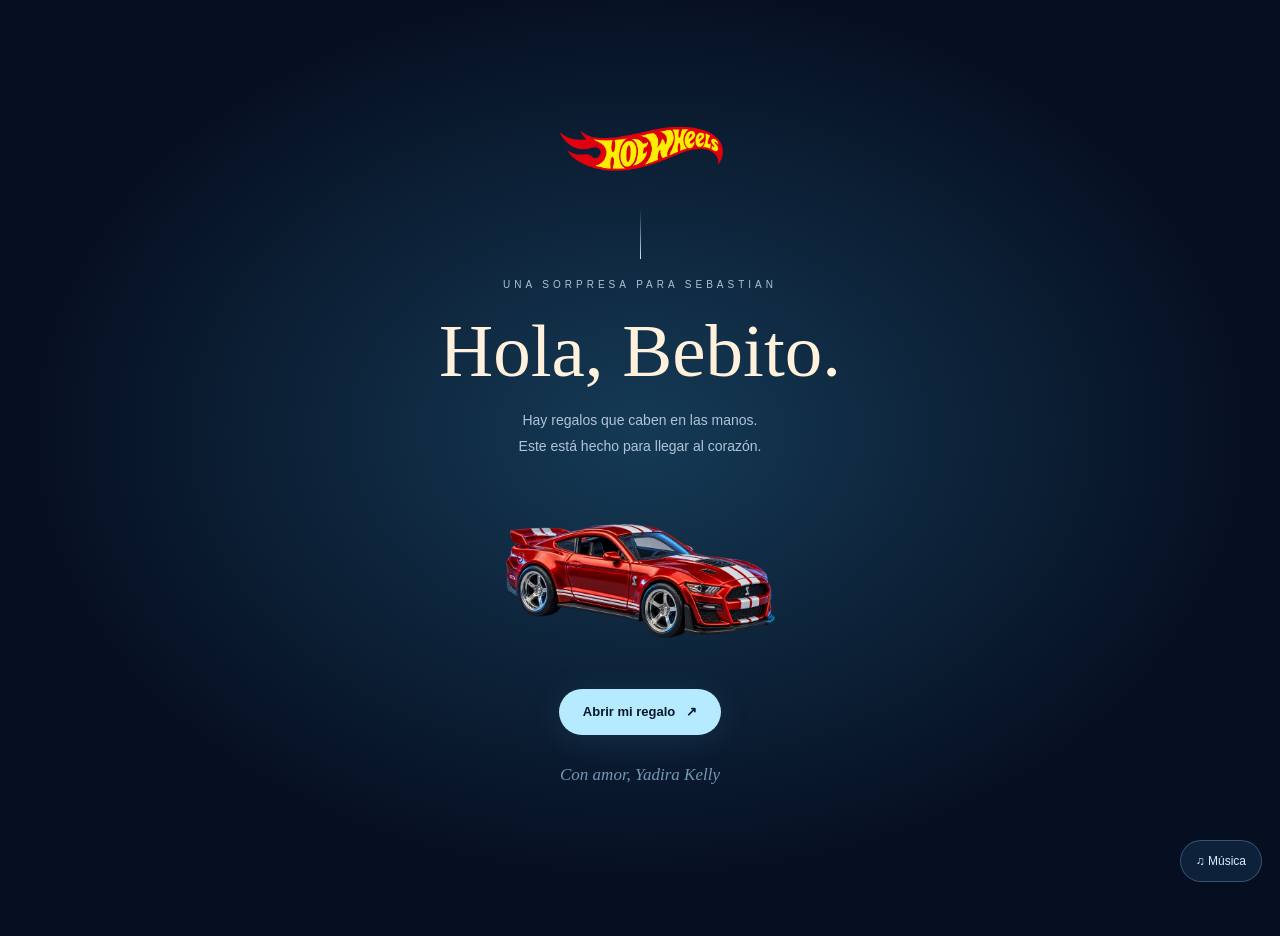
<file: index.html>
<!doctype html>
<html lang="es">
<head>
<meta charset="utf-8"><meta name="viewport" content="width=device-width,initial-scale=1,viewport-fit=cover">
<meta name="theme-color" content="#060f21"><title>Para mi Bebito · Yadira Kelly</title>
<!-- Fotos, videos y musica: edita js/recuerdos.js -->
<link rel="stylesheet" href="css/estilos.css">
<script src="js/recuerdos.js" defer></script>
<script src="js/app.js" defer></script>
<script src="js/musica.js" defer></script>
</head>
<body class="is-waiting">
<button class="music-toggle music-floating" aria-label="Activar música" aria-pressed="false">♫ Música</button>
<div class="sky" id="sky" aria-hidden="true"></div>
<div class="traffic" aria-hidden="true">
 <div class="traffic-car" style="--lane:16%;--size:145px;--duration:18s;--start:-5s;--hue:0deg"><img src="assets/img/carrito.webp" alt=""></div>
 <div class="traffic-car reverse" style="--lane:39%;--size:115px;--duration:24s;--start:-17s;--hue:190deg"><img src="assets/img/carrito.webp" alt=""></div>
 <div class="traffic-car" style="--lane:65%;--size:160px;--duration:21s;--start:-12s;--hue:35deg"><img src="assets/img/carrito.webp" alt=""></div>
 <div class="traffic-car reverse" style="--lane:88%;--size:130px;--duration:17s;--start:-3s;--hue:225deg"><img src="assets/img/carrito.webp" alt=""></div>
</div>
<div class="welcome" id="welcome">
 <img class="brand" src="assets/img/logo.webp" alt="Hot Wheels"><div class="line"></div><small>UNA SORPRESA PARA SEBASTIAN</small>
 <h2>Hola, Bebito.</h2><p>Hay regalos que caben en las manos.<br>Este está hecho para llegar al corazón.</p>
 <img class="welcome-car" src="assets/img/carrito.webp" alt="Carrito rojo con franjas blancas"><button class="primary" id="open-gift">Abrir mi regalo &nbsp; ↗</button>
 <div class="signed">Con amor, Yadira Kelly</div>
</div>
<div class="shell">
 <header><img class="brand" src="assets/img/logo.webp" alt="Hot Wheels"><span class="edition">Edición especial · solo para ti</span><span class="from">Y + S &nbsp; ♥</span></header>
 <main>
 <section class="hero" aria-label="Regalo para Sebastian">
 <div class="intro"><div class="eyebrow">Mi copiloto favorito</div><h1>Para mi<br><em>Bebito.</em></h1>
 <p class="dedication"><strong>Feliz día de los carritos, Sebastian.</strong><br>Si pudiera elegir cualquier camino,<br>siempre escogería el que me lleve a ti.</p>
 <div class="from">De quien te quiere a toda velocidad</div><div class="signature">Yadira Kelly</div>
 <div class="actions"><button class="primary" id="read-letter">Una cartita para ti &nbsp; ♡</button><button class="small-btn" id="replay">↻ &nbsp; Florecer otra vez</button></div></div>
 <div class="scene-wrap"><div class="scene" id="scene"><div class="halo"></div><span class="orbit-label">SEIS RECUERDOS · UN MISMO AMOR</span>
 <svg class="stems" viewBox="0 0 500 540" aria-hidden="true"><defs><linearGradient id="stem" x1="0" x2="1"><stop stop-color="#164e60"/><stop offset=".5" stop-color="#70bbae"/><stop offset="1" stop-color="#183a50"/></linearGradient></defs><g fill="none" stroke="url(#stem)" stroke-width="5" stroke-linecap="round"><path d="M250 470 Q205 270 245 103"/><path d="M249 470 Q154 305 135 184"/><path d="M248 470 Q352 320 355 189"/><path d="M246 470 Q119 420 95 302"/><path d="M252 470 Q228 360 240 281"/><path d="M251 470 Q385 407 390 302"/></g><g fill="#28756f"><path d="M222 394 Q151 393 151 349 Q208 344 222 394Z"/><path d="M268 414 Q345 404 347 365 Q284 363 268 414Z"/><path d="M204 359 Q157 334 172 299 Q216 313 204 359Z"/><path d="M291 359 Q329 305 360 319 Q338 367 291 359Z"/><path d="M233 330 Q196 293 212 268 Q250 295 233 330Z"/></g></svg>
 <button class="flower" style="--delay:.15s" data-memory="0" aria-label="Abrir recuerdo 1"><span class="bloom"><span class="head"><img src="assets/img/girasol.webp" alt=""><span class="number">01</span></span></span></button>
 <button class="flower" style="--delay:.35s" data-memory="1" aria-label="Abrir recuerdo 2"><span class="bloom"><span class="head"><img src="assets/img/girasol.webp" alt=""><span class="number">02</span></span></span></button>
 <button class="flower" style="--delay:.55s" data-memory="2" aria-label="Abrir recuerdo 3"><span class="bloom"><span class="head"><img src="assets/img/girasol.webp" alt=""><span class="number">03</span></span></span></button>
 <button class="flower" style="--delay:.75s" data-memory="3" aria-label="Abrir recuerdo 4"><span class="bloom"><span class="head"><img src="assets/img/girasol.webp" alt=""><span class="number">04</span></span></span></button>
 <button class="flower" style="--delay:.95s" data-memory="4" aria-label="Abrir recuerdo 5"><span class="bloom"><span class="head"><img src="assets/img/girasol.webp" alt=""><span class="number">05</span></span></span></button>
 <button class="flower" style="--delay:1.15s" data-memory="5" aria-label="Abrir recuerdo 6"><span class="bloom"><span class="head"><img src="assets/img/girasol.webp" alt=""><span class="number">06</span></span></span></button>
 <div class="ribbon">Te amo, Bebito</div><div class="car one"><img src="assets/img/carrito.webp" alt="" aria-hidden="true"></div><div class="car two"><img src="assets/img/carrito.webp" alt="" aria-hidden="true"></div></div>
 <p class="scene-caption">Toca cada flor. <span>Un recuerdo nuestro te espera.</span></p><div class="progress" aria-label="Recuerdos abiertos"><i></i><i></i><i></i><i></i><i></i><i></i></div></div>
 </section>
 </main>
 <footer class="bottom-note"><span>Para <b>Sebastian</b>, mi Bebito. <span class="heart">♥</span></span></footer>
</div>
<dialog id="memory" aria-labelledby="memory-title"><div class="dialog-top"><span id="memory-title">NUESTRO RECUERDO · 01 / 06</span><div class="dialog-tools"><button class="music-toggle" aria-label="Activar música" aria-pressed="false">♫ Música</button><button class="close" id="close-memory" aria-label="Cerrar recuerdo">×</button></div></div><div class="media-stage" id="media-stage"></div><div class="dialog-foot"><p>Contigo, siempre. ♡</p><div class="pager"><button id="previous" aria-label="Recuerdo anterior">←</button><button id="next" aria-label="Siguiente recuerdo">→</button></div></div></dialog>
<dialog id="letter" aria-labelledby="letter-title"><div class="dialog-top"><span>DE YADIRA KELLY, PARA TI</span><div class="dialog-tools"><button class="music-toggle" aria-label="Activar música" aria-pressed="false">♫ Música</button><button class="close" id="close-letter" aria-label="Cerrar carta">×</button></div></div><div class="letter"><img class="mini" src="assets/img/girasol.webp" alt="Girasol azul animado"><h2 id="letter-title">Mi Bebito,</h2><p>Hoy te regalo estos carritos y un pedacito de todo lo que siento por ti. Porque me encanta verte feliz, escucharte hablar de lo que te gusta y compartir contigo hasta los momentos más sencillos.</p><p>Gracias por cada risa, cada abrazo y por hacer tan bonito lo nuestro. Entre tantos caminos, qué suerte la mía haberte encontrado.</p><p>Quiero seguir sumando recuerdos contigo, acompañarte en tus sueños y recordarte, incluso en los días difíciles, cuánto te amo.</p><p>Disfruta tus carritos, mi amor.<br><strong>Mi lugar favorito siempre va a ser a tu lado.</strong></p><div class="sign">Con todo mi amor,<br>Yadira Kelly ♡</div></div></dialog>


</body></html>
</file>
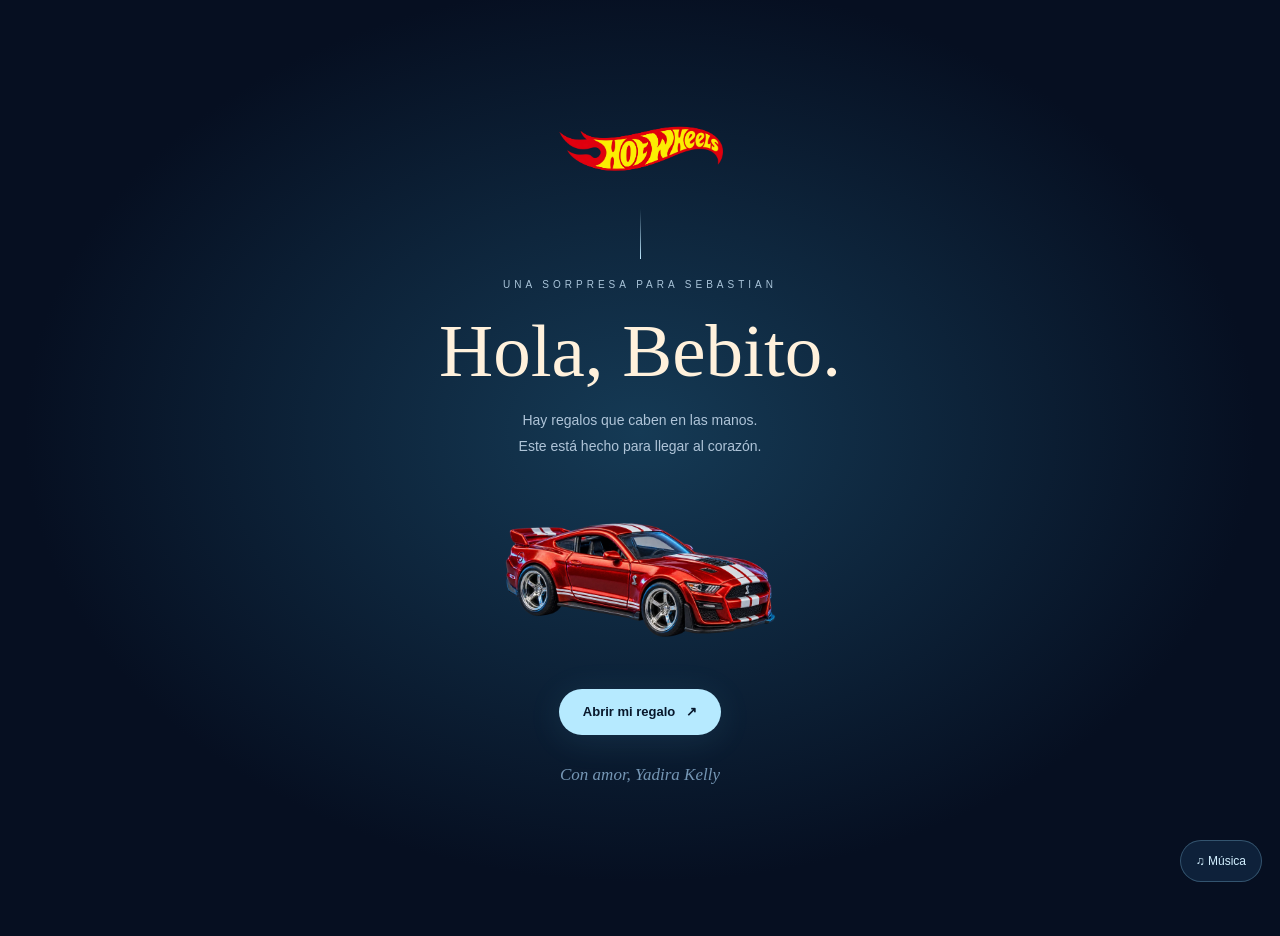
<file: HotWheels_Bebito.html>
<!doctype html>
<html lang="es">
<head>
  <meta charset="utf-8">
  <meta name="viewport" content="width=device-width,initial-scale=1">
  <meta http-equiv="refresh" content="0;url=index.html">
  <title>Para mi Bebito ? Yadira Kelly</title>
</head>
<body>
  <p><a href="index.html">Abrir mi regalo</a></p>
</body>
</html>
</file>
<file: css/estilos.css>
:root{color-scheme:dark;--ice:#a6e6ff;--muted:#9cacc4;--cream:#fff1dc;--orange:#ff8a45}*{box-sizing:border-box}body{margin:0;background:#060f21;color:var(--cream);font-family:Arial,Helvetica,sans-serif;overflow-x:hidden}button,input{font:inherit}button{cursor:pointer}button:focus-visible,a:focus-visible,summary:focus-visible{outline:3px solid #ffc374;outline-offset:5px}button{touch-action:manipulation}button:disabled{opacity:.45;cursor:default}[hidden]{display:none!important}body:has(dialog[open]){overflow:hidden}.sky{position:fixed;inset:0;pointer-events:none;overflow:hidden;background:radial-gradient(ellipse at 65% 40%,#0d41663b,transparent 52%),radial-gradient(ellipse at 8% 85%,#0e325055,transparent 48%)}.star{position:absolute;width:2px;height:2px;background:#c0eaff;border-radius:50%;animation:twinkle var(--speed) ease-in-out infinite alternate}.star:nth-child(7n){width:4px;height:4px;box-shadow:0 0 9px #80d5ff}.shell{position:relative;max-width:1180px;margin:auto;padding:0 42px}header{height:100px;display:flex;align-items:center;justify-content:space-between;gap:20px;border-bottom:1px solid #ffffff12}.brand{width:122px;height:53px;object-fit:contain}.edition{font-size:10px;letter-spacing:3px;color:#a2b6d0;text-transform:uppercase}.small-btn{border:1px solid #87cfff40;background:#102239;color:#c8ecff;border-radius:30px;padding:10px 15px;font-size:12px;min-height:40px}.hero{min-height:710px;display:grid;grid-template-columns:.85fr 1.15fr;align-items:center;gap:10px}.intro{padding-bottom:50px;position:relative;z-index:2}.eyebrow{font-size:10px;letter-spacing:3px;color:var(--orange);font-weight:700;display:flex;align-items:center;gap:10px}.eyebrow:before{content:"";width:25px;height:1px;background:var(--orange)}h1{font-family:Georgia,serif;font-size:clamp(60px,6vw,88px);font-weight:400;line-height:.98;letter-spacing:-4px;margin:25px 0}h1 em{display:block;color:var(--ice);font-weight:400} .dedication{color:#b9c8db;line-height:1.8;font-size:15px;max-width:335px;margin:25px 0}.dedication strong{color:#f6eee3;font-weight:400}.signature{font-family:Georgia,serif;font-style:italic;font-size:24px;margin-top:8px;color:#fff0d7}.from{font-size:10px;letter-spacing:2px;color:#8198b5;text-transform:uppercase}.primary{border:0;border-radius:30px;color:#08172b;background:#b6eaff;padding:15px 24px;font-size:13px;font-weight:700;box-shadow:0 5px 35px #6dcfff1b;min-height:46px;transition:transform .2s,box-shadow .2s}.primary:hover{transform:translateY(-2px);box-shadow:0 5px 35px #6dcfff40}.actions{display:flex;gap:10px;margin-top:30px;flex-wrap:wrap}.scene-wrap{position:relative;min-width:0}.scene{position:relative;width:100%;aspect-ratio:1/1.08;isolation:isolate}.halo{position:absolute;inset:8% 6% 14%;border:1px solid #93d8ff11;border-radius:50%;background:radial-gradient(circle,#16658a2b,transparent 66%);box-shadow:0 0 100px #3d8bc20a}.halo:after{content:"";position:absolute;inset:8%;border:1px dashed #8ecbff12;border-radius:50%;animation:orbit 90s linear infinite}.orbit-label{position:absolute;top:5%;right:5%;color:#6684a5;letter-spacing:4px;font-size:9px;writing-mode:vertical-rl}.stems{position:absolute;inset:0;width:100%;height:100%;overflow:visible}.stems path{stroke-dasharray:600;stroke-dashoffset:600;animation:grow 1.7s ease forwards}.flower{position:absolute;border:0;padding:0;background:transparent;width:29%;aspect-ratio:1;transform:translate(-50%,-50%);border-radius:50%;z-index:3;isolation:isolate; -webkit-tap-highlight-color:transparent}.flower .head{display:block;width:100%;height:100%;position:relative;animation:sway 5s ease-in-out infinite alternate;animation-delay:var(--delay);transition:filter .3s}.flower img{width:100%;display:block;filter:drop-shadow(0 0 12px #239bd342)}.flower .bloom{display:block;animation:unfold 1.6s cubic-bezier(.2,.65,.3,1.2) both;animation-delay:var(--delay)}.flower:hover .head,.flower:focus-visible .head{filter:drop-shadow(0 0 16px #8de6ffaa)}.number{position:absolute;left:50%;top:50%;transform:translate(-50%,-50%);font-size:11px;color:#d4f1ff;border:1px solid #b8e8ff45;border-radius:50%;width:26px;height:26px;display:grid;place-items:center;background:#04132690;transition:background .2s}.flower:hover .number{background:#bfebff;color:#05233d}.flower.seen .number{color:#ffc88d;border-color:#ffc88d}.flower:nth-of-type(1){left:49%;top:19%}.flower:nth-of-type(2){left:27%;top:34%}.flower:nth-of-type(3){left:71%;top:35%}.flower:nth-of-type(4){left:19%;top:56%}.flower:nth-of-type(5){left:48%;top:52%}.flower:nth-of-type(6){left:78%;top:56%}.ribbon{position:absolute;left:50%;top:81%;transform:translate(-50%,-50%) rotate(-5deg);z-index:4;background:linear-gradient(120deg,#133855,#256487,#12304b);border:1px solid #7bcae855;padding:12px 27px;border-radius:4px;box-shadow:0 15px 30px #0005;font:italic 16px Georgia;white-space:nowrap;color:#e4f6ff}.ribbon:after{content:"♥";margin-left:10px;color:#fba173}.car{position:absolute;z-index:5;width:35%;pointer-events:none;filter:drop-shadow(0 10px 14px #0009)}.car img{width:100%;display:block}.car.one{left:-4%;top:9%;animation:driveOne 10s ease-in-out infinite}.car.two{right:-4%;top:65%;width:40%;animation:driveTwo 11s ease-in-out infinite}.car.two img{filter:hue-rotate(185deg)}.car:after{content:"";position:absolute;right:78%;top:60%;width:60%;height:1px;background:linear-gradient(90deg,transparent,#73d7ff);box-shadow:0 4px #78d3ff22,0 -4px #78d3ff22;z-index:-1}.scene-caption{text-align:center;color:#93b4d0;font-size:12px;letter-spacing:.2px;margin:-3% 0 20px}.scene-caption span{color:#d1edfa}.progress{display:flex;justify-content:center;gap:7px;margin-top:15px}.progress i{width:5px;height:5px;border-radius:50%;background:#35526c}.progress i.seen{background:#fcac69;box-shadow:0 0 8px #fb94436b}.bottom-note{border-top:1px solid #ffffff12;padding:26px 0 32px;display:flex;justify-content:space-between;gap:20px;color:#768da7;font-size:11px;line-height:1.7}.bottom-note b{font-weight:400;color:#a7bed4}.heart{color:#f4a076}.petal-spark{position:fixed;z-index:15;color:#aee7ff;pointer-events:none;animation:fly 1.2s ease-out forwards;font-size:14px}dialog{border:1px solid #79c4f03a;padding:0;width:min(460px,calc(100vw - 28px));max-height:92dvh;background:#0b1b30;color:var(--cream);border-radius:24px;box-shadow:0 25px 140px #000b;overflow:auto}dialog::backdrop{background:#020814d9;backdrop-filter:blur(12px)}dialog[open]{animation:modalIn .35s cubic-bezier(.2,.7,.2,1)}.dialog-top{display:flex;align-items:center;justify-content:space-between;padding:18px 22px;border-bottom:1px solid #ffffff0f}.dialog-top span{font-size:10px;letter-spacing:2px;color:#94b7d4}.close{border:0;color:#d0dfee;background:#ffffff0a;border-radius:50%;width:36px;height:36px;font-size:23px;line-height:1}.media-stage{min-height:300px;height:min(56dvh,490px);display:grid;place-items:center;background:#030b17;overflow:hidden}.media-stage img,.media-stage video{width:100%;height:100%;object-fit:contain;min-height:0;max-height:min(56dvh,490px)}.empty{padding:36px;text-align:center;color:#9fb8d0;line-height:1.8;font-size:14px}.empty strong{display:block;font-family:Georgia,serif;font-size:25px;color:#d5f2ff;font-weight:400;margin-bottom:14px}.dialog-foot{padding:22px;display:flex;justify-content:space-between;align-items:center;gap:10px}.dialog-foot p{font:italic 19px Georgia;margin:0}.pager{display:flex;gap:8px}.pager button{background:#ffffff07;border:1px solid #ffffff18;border-radius:50%;width:40px;height:40px;color:#cef0ff}.letter{padding:32px 30px;text-align:center}.letter .mini{width:76px;animation:sway 4s ease-in-out infinite alternate}.letter h2{font:normal 38px Georgia;margin:12px 0 20px;color:#c7eeff}.letter p{font-size:15px;line-height:1.9;color:#b8cce0}.letter .sign{font:italic 25px Georgia;color:#fff0dd;margin-top:26px}.welcome{position:fixed;inset:0;z-index:20;display:flex;flex-direction:column;align-items:center;justify-content:center;text-align:center;padding:25px;background:radial-gradient(ellipse at 50% 48%,#153a55,#060f21 68%);transition:opacity .7s,visibility .7s}.welcome.out{opacity:0;visibility:hidden;pointer-events:none}.welcome .brand{width:165px;height:70px;margin-bottom:24px}.welcome small{font-size:10px;letter-spacing:4px;color:#aac5da}.welcome h2{font:normal clamp(49px,10vw,75px) Georgia;margin:18px 0 14px}.welcome p{font-size:14px;line-height:1.8;color:#afc4d8;margin:0 0 30px}.welcome .line{width:1px;height:50px;background:linear-gradient(transparent,#bfe9ff);margin-bottom:20px}.welcome .welcome-car{width:min(270px,65vw);margin:0 0 20px;animation:float 3s ease-in-out infinite}.welcome .signed{margin-top:30px;font:italic 17px Georgia;color:#7596b4}.welcome .small-btn{margin-top:18px}.is-waiting .scene *{animation-play-state:paused!important}
@keyframes twinkle{from{opacity:.12;transform:translateY(0)}to{opacity:.85;transform:translateY(-8px)}}@keyframes orbit{to{transform:rotate(360deg)}}@keyframes sway{from{transform:rotate(-5deg) translateY(0)}to{transform:rotate(6deg) translateY(-5px)}}@keyframes unfold{0%{transform:scale(.03) rotate(-100deg) rotateX(75deg);opacity:0}25%{opacity:1}75%{transform:scale(1.08) rotate(6deg)}100%{transform:scale(1) rotate(0)}}@keyframes grow{to{stroke-dashoffset:0}}@keyframes float{50%{transform:translateY(-12px) rotate(-2deg)}}@keyframes driveOne{0%,100%{transform:translate(0,0) rotate(-12deg)}50%{transform:translate(35px,-12px) rotate(3deg)}}@keyframes driveTwo{0%,100%{transform:translate(0,0) rotate(-9deg)}50%{transform:translate(-30px,12px) rotate(4deg)}}@keyframes fly{to{transform:translate(var(--dx),var(--dy)) rotate(90deg);opacity:0}}@keyframes modalIn{from{opacity:0;transform:translateY(30px) scale(.94)}to{opacity:1;transform:none}}
@media(min-width:1400px){.hero{min-height:760px}}@media(max-width:760px){.shell{padding:0 22px}header{height:76px}.brand{width:103px;height:44px}.edition{display:none}.hero{display:flex;flex-direction:column;gap:0;min-height:0}.intro{text-align:center;padding:37px 0 10px;width:100%}.eyebrow{justify-content:center;font-size:9px;letter-spacing:2.5px}.eyebrow:after{content:"";width:25px;height:1px;background:var(--orange)}h1{font-size:60px;line-height:1.03;letter-spacing:-2px;margin:18px 0}h1 em{display:inline}.dedication{max-width:320px;margin:15px auto;font-size:13px;line-height:1.7}.from,.signature{display:none}.actions{justify-content:center;margin-top:20px}.primary{padding:13px 21px}.scene-wrap{width:min(100%,480px);margin-top:7px}.scene{width:100%;aspect-ratio:1/1.15}.car.one{left:-2%;top:7%}.car.two{right:-2%;top:68%}.scene-caption{font-size:11px;margin-top:-3%}.ribbon{padding:10px 22px;font-size:14px}.bottom-note{margin-top:15px;font-size:10px;text-align:center;display:block;padding:20px 0}.bottom-note span{display:block}.number{width:23px;height:23px;font-size:10px}.orbit-label{font-size:8px}.letter{padding:27px 23px}.letter p{font-size:14px}.welcome h2{font-size:57px}}
@media(prefers-reduced-motion:reduce){*,*:before,*:after{animation-duration:.01ms!important;animation-delay:0ms!important;animation-iteration-count:1!important;transition:none!important}.stems path{stroke-dashoffset:0}}

/* Carritos que recorren el fondo de lado a lado. */
.traffic{position:fixed;inset:0;overflow:hidden;pointer-events:none;z-index:0}
.traffic-car{position:absolute;left:-180px;top:var(--lane);width:var(--size);opacity:.34;animation:cruise var(--duration) linear infinite;animation-delay:var(--start);will-change:transform}
.traffic-car img{display:block;width:100%;filter:hue-rotate(var(--hue)) drop-shadow(0 0 9px #409ccd66)}
.traffic-car:after{content:"";position:absolute;right:80%;top:65%;width:100px;height:1px;background:linear-gradient(90deg,transparent,#6bbfff);box-shadow:0 4px #83cfff24,0 -4px #83cfff18}
.traffic-car.reverse{animation-direction:reverse}.traffic-car.reverse img{transform:scaleX(-1)}
.traffic-car.reverse:after{right:auto;left:80%;transform:scaleX(-1)}
.is-waiting .traffic-car{animation-play-state:paused}
@keyframes cruise{from{transform:translateX(-80px)}to{transform:translateX(calc(100vw + 380px))}}
@media(max-width:760px){.traffic-car{width:calc(var(--size) * .7);opacity:.3}}
@media(prefers-reduced-motion:reduce){.traffic{display:none}}

.music-toggle{border:1px solid #96dcff45;border-radius:24px;background:#10243de8;color:#d2efff;padding:10px 15px;font:12px Arial,sans-serif;min-height:42px;white-space:nowrap;cursor:pointer;backdrop-filter:blur(12px)}
.music-toggle.is-playing{border-color:#94dcff88;box-shadow:0 0 20px #7bd7ff18}
.music-floating{position:fixed;right:max(18px,env(safe-area-inset-right));bottom:max(18px,env(safe-area-inset-bottom));z-index:25}
.dialog-tools{display:flex;gap:9px;align-items:center}.dialog-tools .music-toggle{padding:8px 11px;min-height:36px;font-size:11px}
.bottom-note{padding-bottom:80px}
@media(max-width:420px){.dialog-top{padding:14px}.dialog-top>span{font-size:8px;letter-spacing:1px}.dialog-tools{gap:6px}}
</file>
